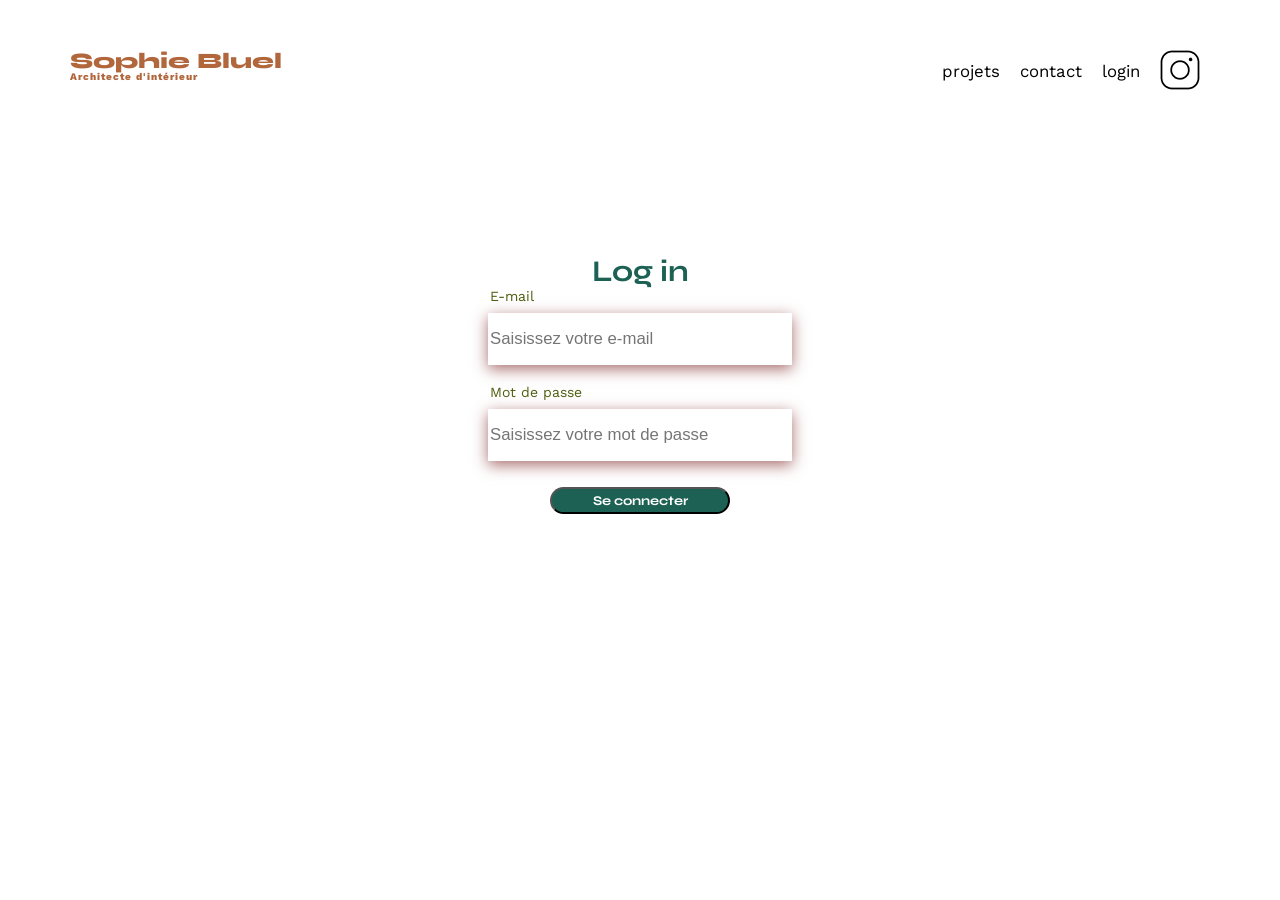
<file: login.html>
<!doctype html>
<html lang="fr">
  <head>
    <meta charset="UTF-8" />
    <title>Sophie Bluel - Architecte d'intérieur</title>
    <meta name="viewport" content="width=device-width, initial-scale=1.0" />
    <link rel="preconnect" href="https://fonts.googleapis.com" />
    <link rel="preconnect" href="https://fonts.gstatic.com" crossorigin />
    <link
      href="https://fonts.googleapis.com/css2?family=Syne:wght@700;800&family=Work+Sans&display=swap"
      rel="stylesheet"
    />
    <meta name="description" content="" />
    <link rel="stylesheet" href="./assets/style.css" />
  </head>
  <body>
    <header>
      <h1>Sophie Bluel <span>Architecte d'intérieur</span></h1>
      <nav>
        <ul>
          <li>projets</li>
          <li>contact</li>
          <li>login</li>
          <li><img src="./assets/icons/instagram.png" alt="Instagram" /></li>
        </ul>
      </nav>
    </header>
    <main>
      <h1 class="login-title">Log in</h1>
      <div class="loading-container">
        <form class="loading" method="POST">
          <label><b>E-mail</b></label>
          <input
            type="text"
            placeholder="Saisissez votre e-mail"
            name="email"
            required
          />

          <label><b>Mot de passe</b></label>
          <input
            type="password"
            placeholder="Saisissez votre mot de passe"
            name="password"
            required
          />

          <p id="error-message"></p>

          <button type="submit">Se connecter</button>
        </form>
      </div>
    </main>
  </body>
  <script src="./login.js"></script>
</html>
</file>
<file: assets/style.css>
/* http://meyerweb.com/eric/tools/css/reset/
   v2.0 | 20110126
   License: none (public domain)
*/

html,
body,
div,
span,
applet,
object,
iframe,
h1,
h2,
h3,
h4,
h5,
h6,
p,
blockquote,
pre,
a,
abbr,
acronym,
address,
big,
cite,
code,
del,
dfn,
em,
img,
ins,
kbd,
q,
s,
samp,
small,
strike,
strong,
sub,
sup,
tt,
var,
b,
u,
i,
center,
dl,
dt,
dd,
ol,
ul,
li,
fieldset,
form,
label,
legend,
table,
caption,
tbody,
tfoot,
thead,
tr,
th,
td,
article,
aside,
canvas,
details,
embed,
figure,
figcaption,
footer,
header,
hgroup,
menu,
nav,
output,
ruby,
section,
summary,
time,
mark,
audio,
video {
  margin: 0;
  padding: 0;
  border: 0;
  font-size: 100%;
  font: inherit;
  vertical-align: baseline;
}
/* HTML5 display-role reset for older browsers */
article,
aside,
details,
figcaption,
figure,
footer,
header,
hgroup,
menu,
nav,
section {
  display: block;
}
body {
  line-height: 1;
}
ol,
ul {
  list-style: none;
}
blockquote,
q {
  quotes: none;
}
blockquote:before,
blockquote:after,
q:before,
q:after {
  content: "";
  content: none;
}
table {
  border-collapse: collapse;
  border-spacing: 0;
}
/** end reset css**/
body {
  max-width: 1140px;
  margin: auto;
  font-family: "Work Sans";
  font-size: 14px;
}
header {
  display: flex;
  justify-content: space-between;
  margin: 50px 0;
}
section {
  margin: 50px 0;
}

h1 {
  display: flex;
  flex-direction: column;
  font-family: "Syne";
  font-size: 22px;
  font-weight: 800;
  color: #b1663c;
}

h1 > span {
  font-family: "Work Sans";
  font-size: 10px;
  letter-spacing: 0.1em;
}

h2 {
  font-family: "Syne";
  font-weight: 700;
  font-size: 30px;
  color: #1d6154;
  line-height: 1.167;
}
nav ul {
  display: flex;
  align-items: center;
  list-style-type: none;
}
nav li {
  padding: 0 10px;
  font-size: 1.2em;
  cursor: pointer;
}
nav li a {
  text-decoration: none;
  color: inherit;
}
nav li a:hover {
  color: #b1663c;
}
li:hover {
  color: #b1663c;
}
#introduction {
  display: flex;
  align-items: center;
}
#introduction figure {
  flex: 1;
}
#introduction img {
  display: block;
  margin: auto;
  width: 80%;
}

#introduction article {
  flex: 1;
}
#introduction h2 {
  margin-bottom: 1em;
}

#introduction p {
  margin-bottom: 1em;
  max-width: 400px;
}
#portfolio h2 {
  margin: 0;
  padding: 0;
}

.filters {
  display: flex;
  justify-content: center;
  align-items: center;
  gap: 10px;
  margin-bottom: 4em;
}

.filter-btn {
  font-family: "Work Sans";
  font-size: 14px;
  font-weight: 400;
  color: #1d6154;
  background-color: #ffffff;
  border: 1px solid #1d6154;
  border-radius: 60px;
  padding: 10px 20px;
  cursor: pointer;
  width: auto;
  height: auto;
  margin: 0;
  display: inline-block;
  transition: background-color 0.2s, color 0.2s;
}

.filter-btn:hover,
.filter-btn.active {
  background-color: #1d6154;
  color: #ffffff;
}

.gallery {
  width: 100%;
  display: grid;
  grid-template-columns: 1fr 1fr 1fr;
  column-gap: 15px;
  row-gap: 15px;
}

.gallery img {
  width: 100%;
  height: 413px;
  object-fit: cover;
}
#contact {
  width: 50%;
  margin: auto;
}
#contact > * {
  text-align: center;
}
#contact h2 {
  margin-bottom: 20px;
}
#contact form {
  text-align: left;
  margin-top: 30px;
  display: flex;
  flex-direction: column;
}

#contact input:not([type="submit"]) {
  width: 100%;
  height: 50px;
  font-size: 1.2em;
  border: none;
  box-shadow: 0px 4px 14px rgba(0, 0, 0, 0.09);
  box-sizing: border-box;
}
#contact label {
  margin: 2em 0 1em 0;
}
#contact textarea {
  width: 100%;
  border: none;
  box-shadow: 0px 4px 14px rgba(0, 0, 0, 0.09);
  box-sizing: border-box;
}

input[type="submit"] {
  font-family: "Syne";
  font-weight: 700;
  color: white;
  background-color: #1d6154;
  margin: 2em auto;
  height: 27px;
  width: 180px;
  text-align: center;
  border-radius: 60px;
}

footer nav ul {
  display: flex;
  justify-content: flex-end;
  margin: 2em;
}

.login-title {
  color: #1d6154;
  text-align: center;
  font-family: Syne;
  font-size: 30px;
  font-style: normal;
  font-weight: 700;
  line-height: normal;
  margin-top: 160px;
}

input[type="text"],
input[type="password"] {
  display: block;
  margin: 10px auto 20px auto;
  width: 300px;
  height: 50px;
  font-size: 1.2em;
  border: none;
  box-shadow: 0px 4px 14px rgba(160, 94, 94, 0.904);
}

button {
  font-family: "Syne";
  font-weight: 700;
  color: white;
  background-color: #1d6154;
  margin: 2em auto;
  width: 180px;
  height: 27px;
  text-align: center;
  border-radius: 60px;
  display: block;
}

.loading label {
  width: 300px;
  margin: 0 auto;
  display: block;
}

b {
  color: #4d5e10;
  display: block;
  text-align: left;
}

.edit-banner {
  display: none;
}

body.edit-mode {
  padding-top: 59px;
}

body.edit-mode .edit-banner {
  display: flex;
  justify-content: center;
  align-items: center;
  gap: 8px;
  position: fixed;
  top: 0;
  left: 0;
  right: 0;
  width: 100%;
  height: 59px;
  background-color: #000000;
  color: #ffffff;
  margin: 0;
  z-index: 999;
}

.edit-banner-icon {
  width: 16px;
  height: 16px;
  filter: brightness(0) invert(1);
}

body.edit-mode .filters {
  display: none;
}

#logout-link {
  display: none;
}

body.edit-mode #logout-link {
  display: block;
}

.title-container {
  position: relative;
  display: flex;
  align-items: center;
  justify-content: center;
  margin-top: 6em;
  margin-bottom: 4em;
}

.edit-button {
  position: absolute;
  left: calc(50% + 100px);
  top: -25%;
  transform: translateY(-65%);
  background: none;
  border: none;
  font-family: "Work Sans";
  font-size: 14px;
  color: #000000;
  cursor: pointer;
  display: none;
  gap: 8px;
  align-items: center;
  padding-left: 3%;
  white-space: nowrap;
}

.edit-button img {
  width: 16px;
  height: 16px;
  filter: brightness(0);
}

body.edit-mode .edit-button {
  display: inline-flex;
}

.hidden {
  display: none;
}

/* Modal d'édition : */

/* Overlay modale */
.modal-overlay {
  display: none;
  position: fixed;
  top: 0;
  left: 0;
  width: 100%;
  height: 100%;
  background-color: rgba(0, 0, 0, 0.3);
  z-index: 1000;
  justify-content: center;
  align-items: center;
}

.modal-overlay.active {
  display: flex;
}

/* Conteneur modale */
.modal {
  position: relative;
  background-color: #ffffff;
  border-radius: 10px;
  padding: 60px 105px 48px;
  max-width: 630px;
  /* width: 90%; */
  max-height: 90vh;
  overflow-y: auto;
}

/* Bouton fermer */
.modal-close {
  position: absolute;
  top: 26px;
  right: 30px;
  background: none;
  border: none;
  cursor: pointer;
  padding: 0;
  width: 24px;
  height: 24px;
}

.modal-close:hover {
  opacity: 0.7;
}

/* Bouton retour */
.modal-back {
  position: absolute;
  top: 26px;
  left: 30px;
  background: none;
  border: none;
  cursor: pointer;
  padding: 0;
  width: 21px;
  height: 18px;
  display: none;
}

#modal-add-photo .modal-back {
  display: block;
}

.modal-back:hover {
  opacity: 0.7;
}

/* Titre modale */
.modal-title {
  font-family: "Work Sans";
  font-size: 26px;
  font-weight: 400;
  color: #000000;
  text-align: center;
  margin-bottom: 46px;
  margin-top: 0;
}

/* Galerie dans la modale */
.modal-gallery-content {
  display: grid;
  grid-template-columns: repeat(5, 1fr);
  gap: 8px;
  margin-bottom: 47px;
  padding-bottom: 47px;
  border-bottom: 1px solid #b3b3b3;
}

.modal-gallery-item {
  position: relative;
  width: 76.863px;
  height: 137.093px;
}

.modal-gallery-item img {
  width: 100%;
  object-fit: cover;
}

.modal-gallery-item .delete-icon {
  position: absolute;
  top: -22px;
  right: 6px;
  background: #000000;
  border: none;
  border-radius: 2px;
  width: 16px;
  height: 16px;
  display: flex;
  justify-content: center;
  align-items: center;
  cursor: pointer;
  padding: 4px;
}

.modal-gallery-item .delete-icon:hover {
  background: #333333;
}

/* Boutons */
.btn-primary {
  font-family: "Syne";
  font-weight: 700;
  color: #ffffff;
  background-color: #1d6154;
  margin: 0 auto;
  text-align: center;
  border-radius: 60px;
  border: none;
  padding: 6px 10px;
  font-size: 13px;
  cursor: pointer;
  display: block;
}

.btn-primary:hover {
  background-color: #1a5947;
}

.btn-primary:disabled {
  background-color: #a7a7a7;
  cursor: not-allowed;
}

.btn-secondary {
  font-family: "Work Sans";
  font-weight: 500;
  font-size: 14px;
  color: #306685;
  background-color: #cbd6dc;
  border: none;
  border-radius: 50px;
  padding: 10px 33px;
  cursor: pointer;
  margin-bottom: 7px;
}

.btn-secondary:hover {
  background-color: #b9c5cc;
}

/* Formulaire ajout photo */
.modal-form {
  display: flex;
  flex-direction: column;
  gap: 20px;
}

.upload-container {
  background-color: #e8f1f6;
  border-radius: 3px;
  padding: 28px 0;
  display: flex;
  flex-direction: column;
  align-items: center;
  justify-content: center;
  position: relative;
  margin-bottom: 20px;
}

.upload-container svg {
  margin-bottom: 21px;
}

.upload-info {
  font-family: "Work Sans";
  font-size: 10px;
  color: #444444;
  margin: 0;
}

#photo-file {
  display: none;
}

.preview-container {
  display: none;
  position: absolute;
  top: 0;
  left: 0;
  width: 100%;
  height: 100%;
  background-color: #e8f1f6;
  border-radius: 3px;
}

.preview-container.active {
  display: block;
}

#preview-image {
  width: 100%;
  height: 100%;
  object-fit: contain;
  padding: 10px;
}

.form-group {
  display: flex;
  flex-direction: column;
}

.form-group label {
  font-family: "Work Sans";
  font-weight: 500;
  font-size: 14px;
  color: #3d3d3d;
  margin-bottom: 10px;
}

.form-group input,
.form-group select {
  font-family: "Work Sans";
  font-size: 14px;
  padding: 16px 19px;
  border: none;
  background: #ffffff;
  box-shadow: 0px 4px 14px 0px rgba(0, 0, 0, 0.09);
  border-radius: 0;
}

.form-group input:focus,
.form-group select:focus {
  outline: 2px solid #1d6154;
}

#modal-add-photo .modal-title {
  margin-bottom: 36px;
}
</file>
